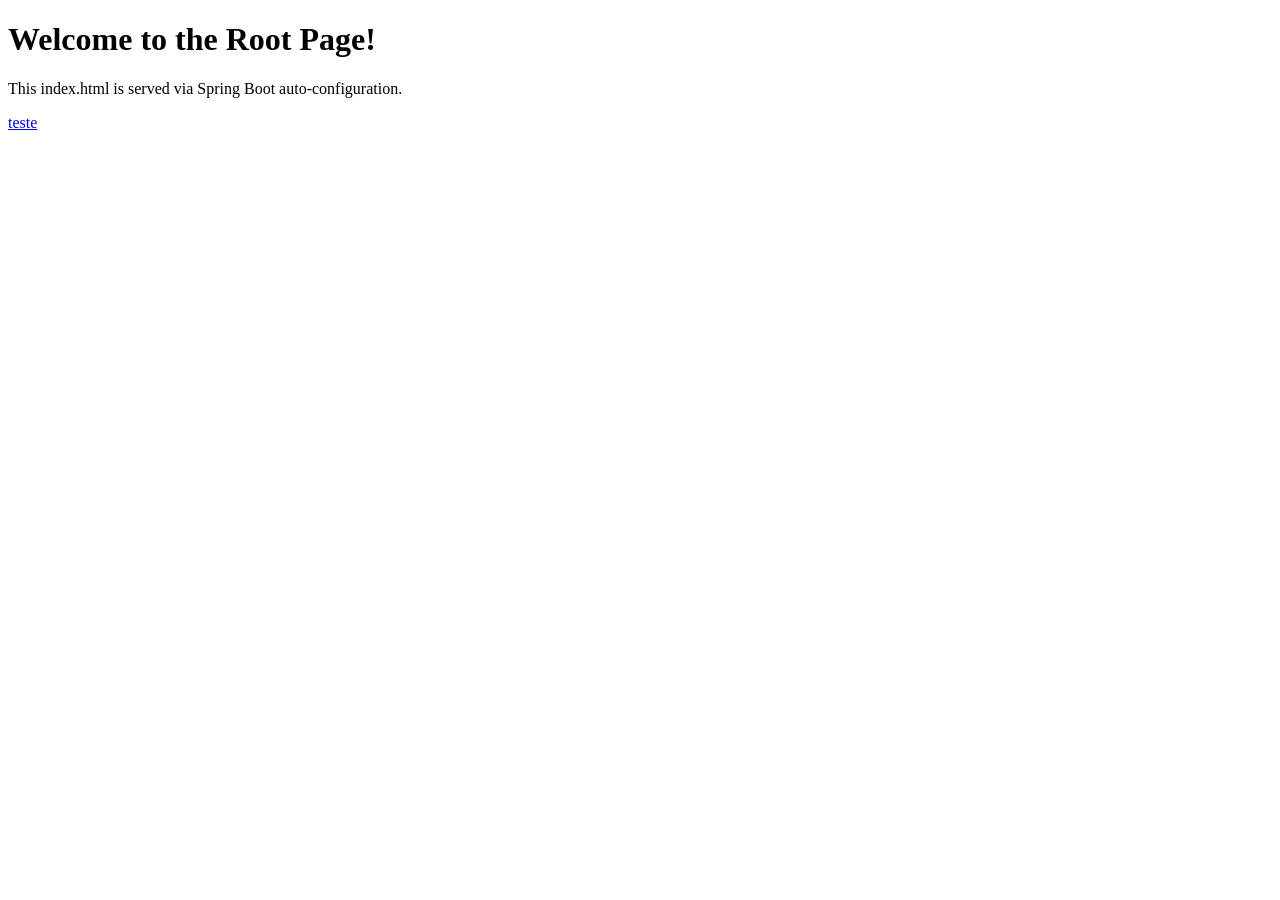
<file: src/main/resources/static/index.html>
<!DOCTYPE html>
<html>
<head>
    <title>Spring Boot Root Mapping</title>
</head>
<body>
    <h1>Welcome to the Root Page!</h1>
    <p>This index.html is served via Spring Boot auto-configuration.</p>
    <a href="html/teste.html">teste</a>
</body>
</html>
</file>
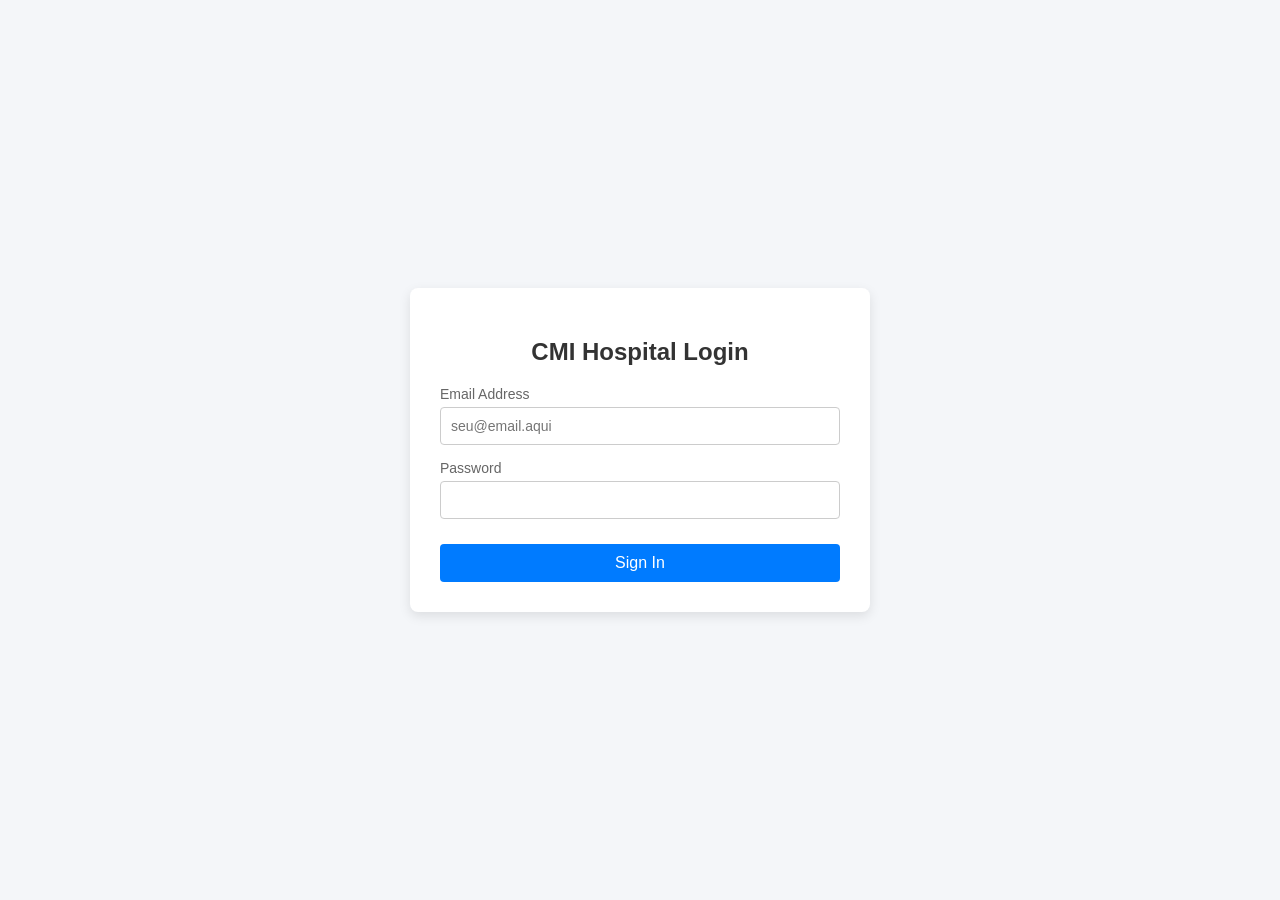
<file: src/main/resources/static/login.html>
<!DOCTYPE html>
<html lang="en">
<head>
    <meta charset="UTF-8">
    <meta name="viewport" content="width=device-width, initial-scale=1.0">
    <title>CMI - Hospital Management System - Login</title>
    <link rel="stylesheet" type="text/css" href="css/login.css">
</head>
<body>

    <div class="login-card">
        <h2>CMI Hospital Login</h2>
        <!-- Form points to your backend login endpoint using GET (matching RequestParam) -->
<form id="loginForm">
    <div class="form-group">
        <label for="email">Email Address</label>
        <input type="email" id="email" required placeholder="seu@email.aqui">
    </div>
    
    <div class="form-group">
        <label for="password">Password</label>
        <input type="password" id="password" required>
    </div>

    <button type="submit" class="btn-submit">Sign In</button>
</form>

<script src="js/login.js"></script>
</div>

</body>
</html>
</file>
<file: src/main/resources/static/css/login.css>
body {
    font-family: Arial, sans-serif;
    background-color: #f4f6f9;
    display: flex;
    justify-content: center;
    align-items: center;
    height: 100vh;
    margin: 0;
}
.login-card {
    background: white;
    padding: 30px;
    border-radius: 8px;
    box-shadow: 0 4px 12px rgba(0, 0, 0, 0.1);
    width: 100%;
    max-width: 400px;
}
.login-card h2 {
    margin-bottom: 20px;
    color: #333;
    text-align: center;
}
.form-group {
    margin-bottom: 15px;
}
.form-group label {
    display: block;
    margin-bottom: 5px;
    color: #666;
    font-size: 14px;
}
.form-group input {
    width: 100%;
    padding: 10px;
    border: 1px solid #ccc;
    border-radius: 4px;
    box-sizing: border-box;
    font-size: 14px;
}
.btn-submit {
    width: 100%;
    padding: 10px;
    background-color: #007bff;
    border: none;
    border-radius: 4px;
    color: white;
    font-size: 16px;
    cursor: pointer;
    margin-top: 10px;
}
.btn-submit:hover {
    background-color: #0056b3;
}
.error-msg {
    color: #dc3545;
    font-size: 13px;
    text-align: center;
    margin-top: 10px;
}
</file>
